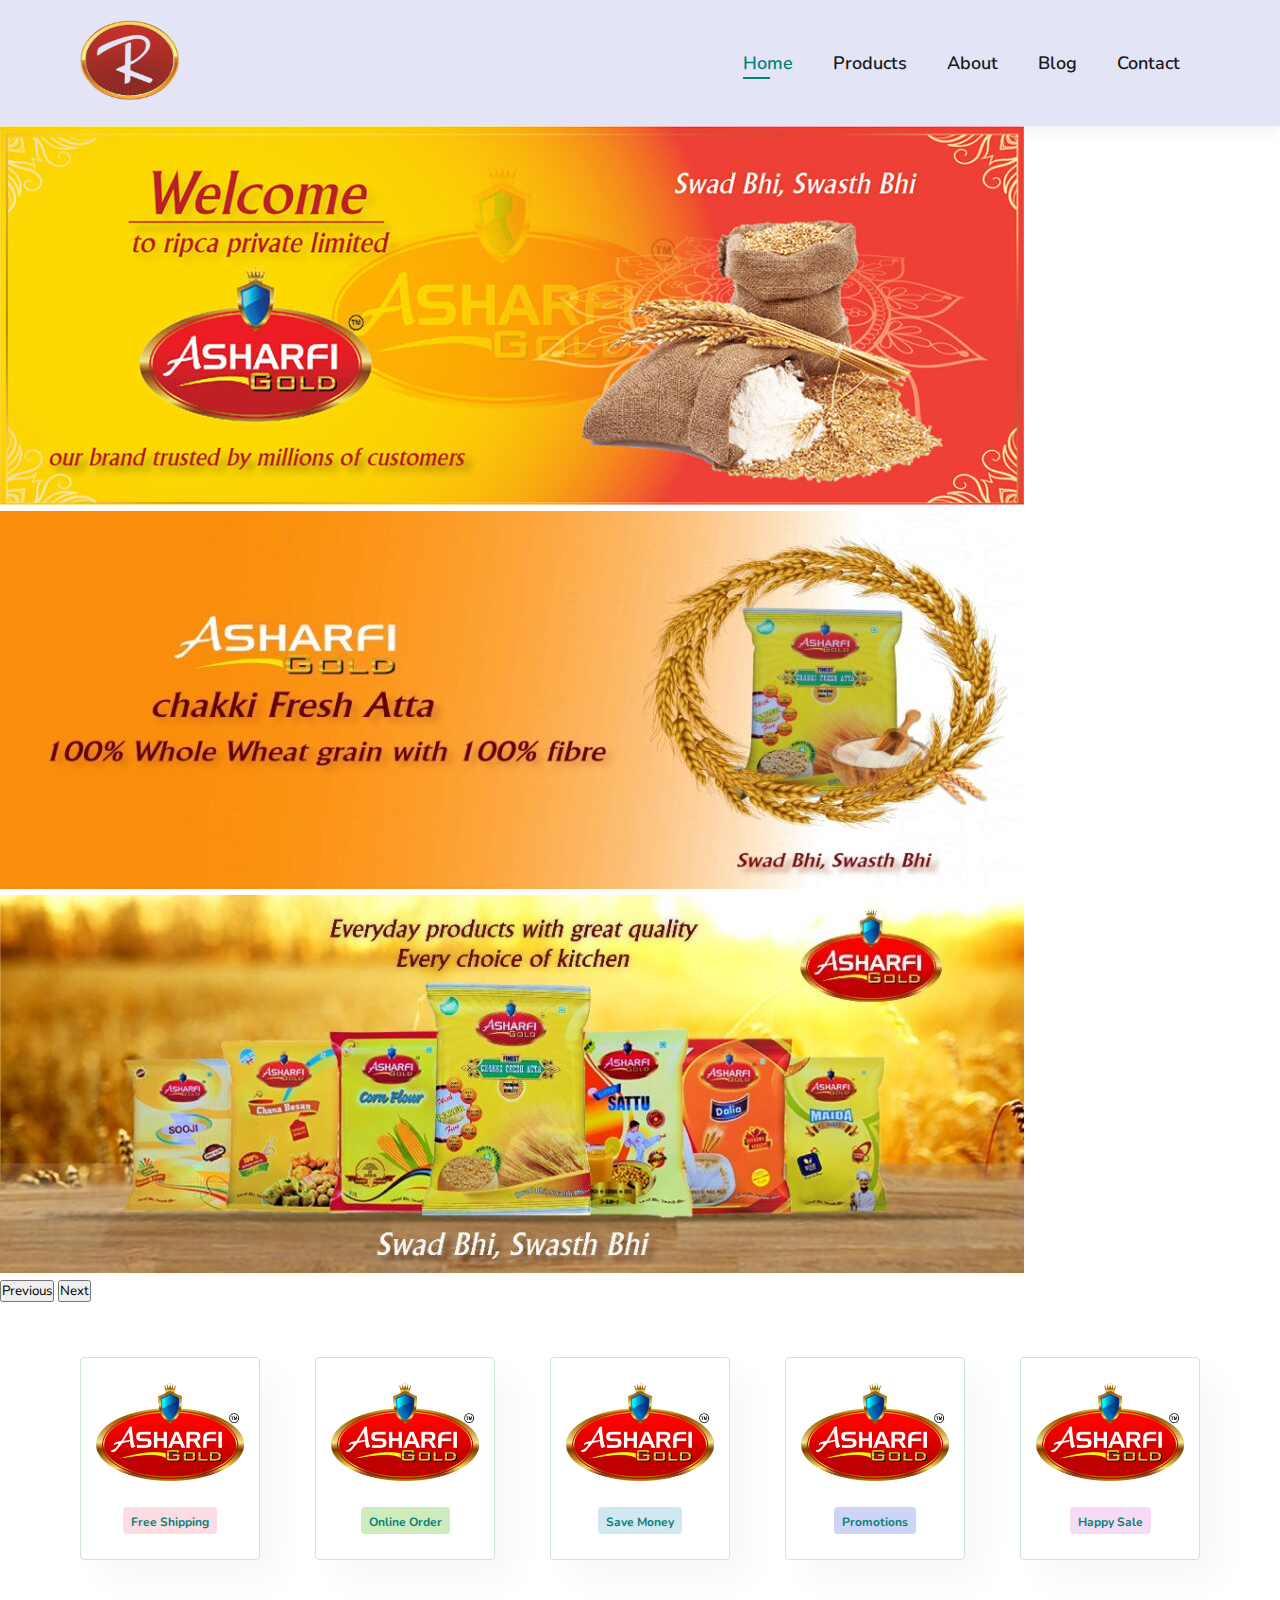
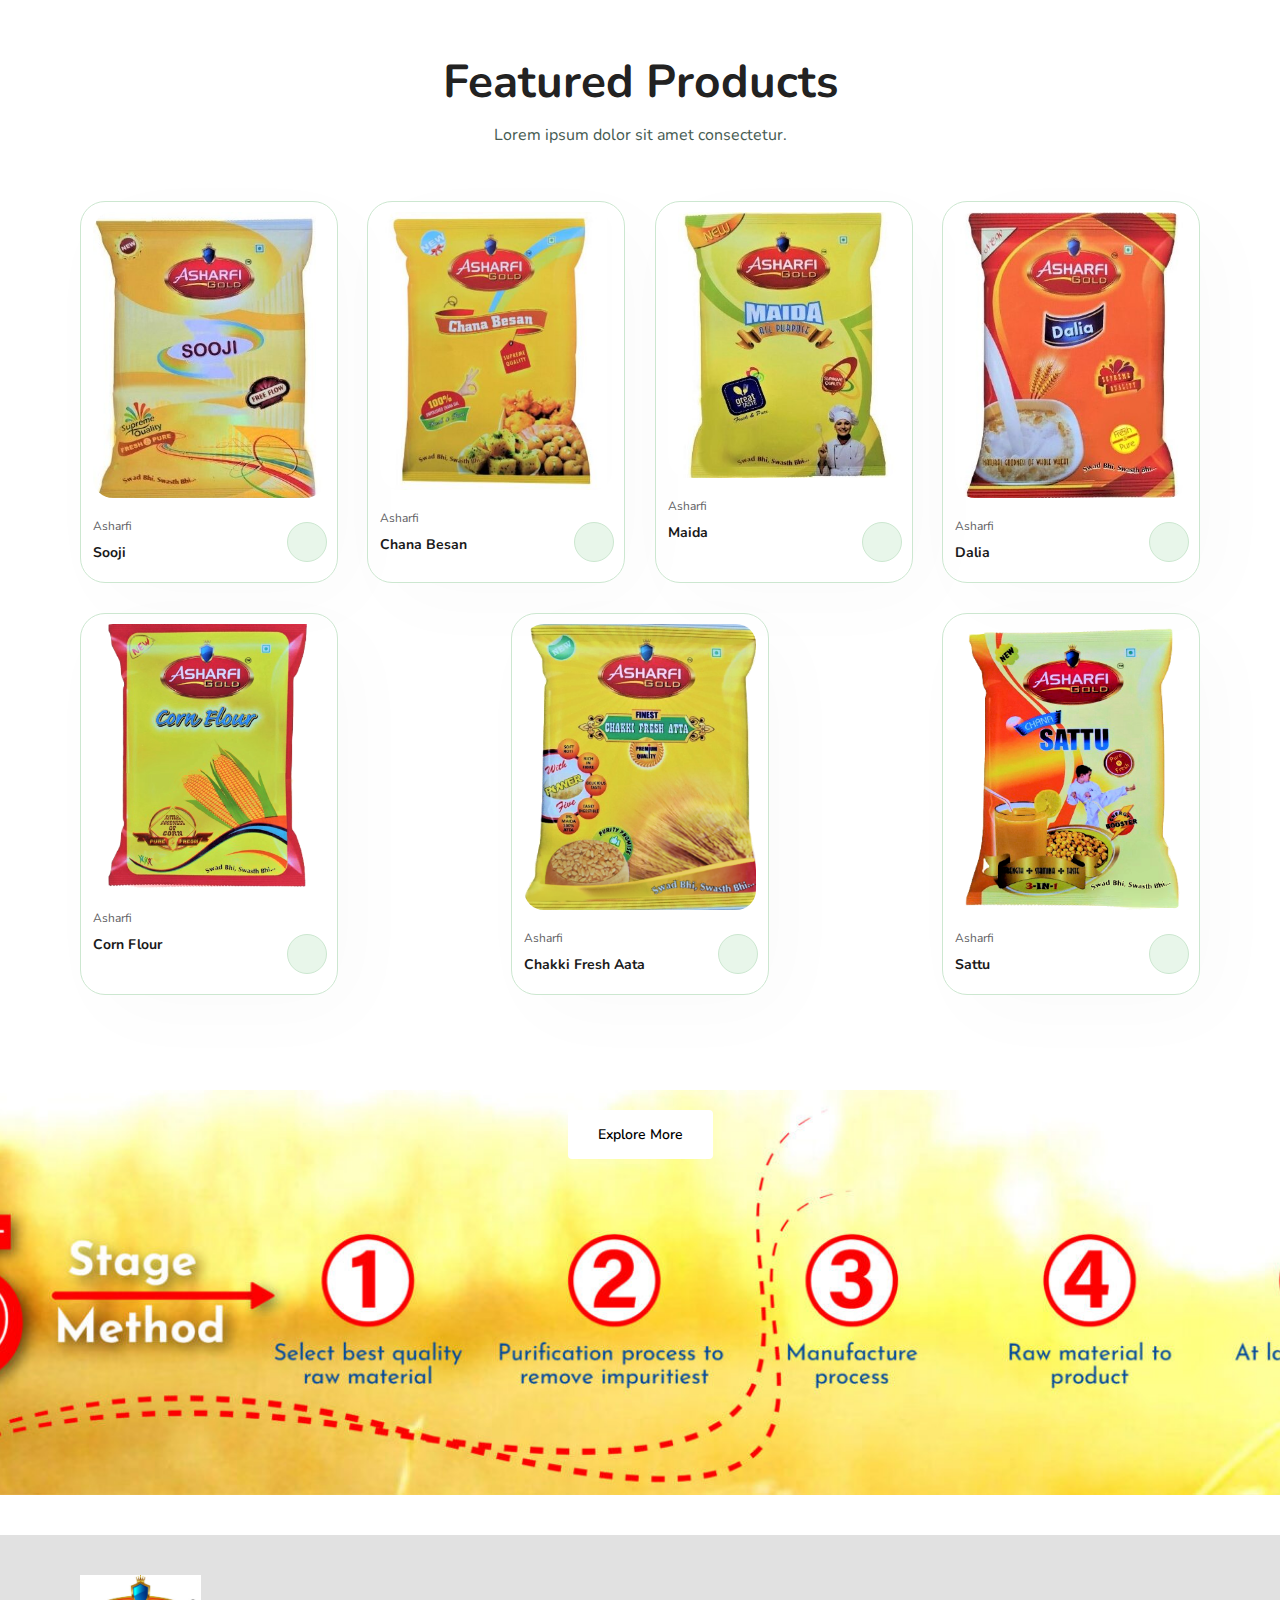
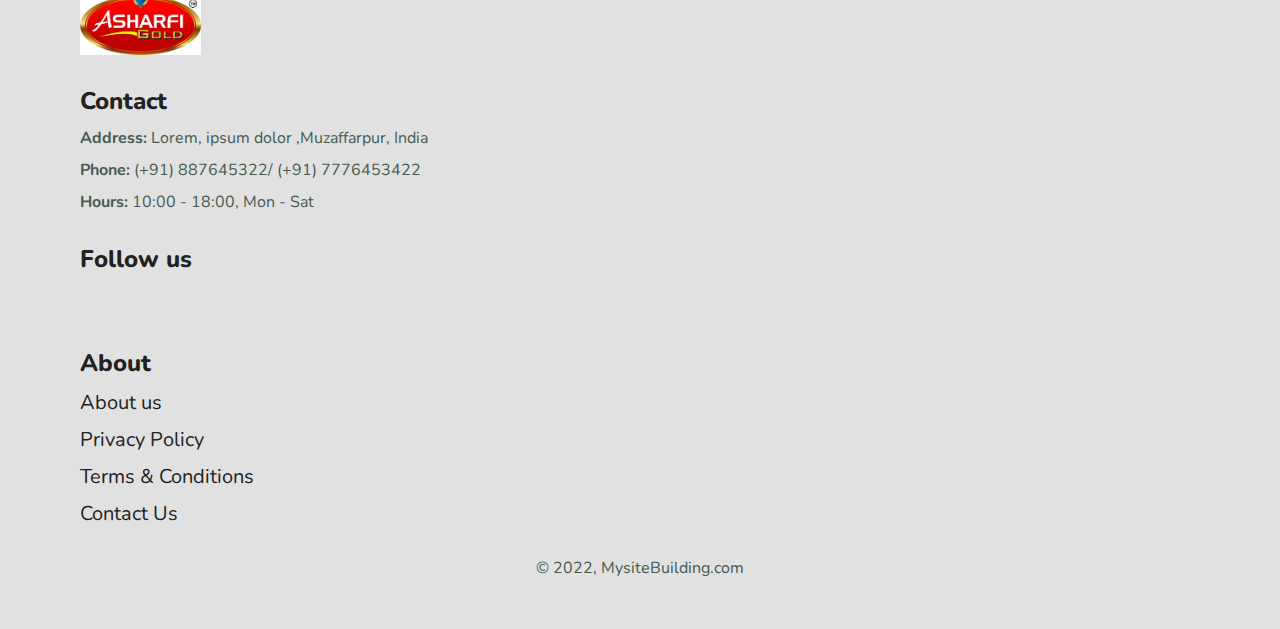
<file: index.html>
<!DOCTYPE html>
<html lang="en">
<head>
    <meta charset="UTF-8">
    <meta http-equiv="X-UA-Compatible" content="IE=edge">
    <meta name="viewport" content="width=device-width, initial-scale=1.0">
    <link href="https://cdn.jsdelivr.net/npm/bootstrap@5.0.2/dist/css/bootstrap.min.css" rel="stylesheet" integrity="sha384-EVSTQN3/azprG1Anm3QDgpJLIm9Nao0Yz1ztcQTwFspd3yD65VohhpuuCOmLASjC" crossorigin="anonymous">
    <link rel="stylesheet" href="https://cdnjs.cloudflare.com/ajax/libs/font-awesome/6.1.1/css/all.min.css" integrity="sha512-KfkfwYDsLkIlwQp6LFnl8zNdLGxu9YAA1QvwINks4PhcElQSvqcyVLLD9aMhXd13uQjoXtEKNosOWaZqXgel0g==" crossorigin="anonymous" referrerpolicy="no-referrer" />

    <link rel="stylesheet" href="style.css">
    <title>Asharfi</title>
</head>
<body>
   <section id="header">
    <a href="#"><img src="images/logo.png" style="height: 80px; width: 100px;" alt="logo"></a>
    <div>
        <ul id="navbar">
            <li><a class="active" href="index.html">Home</a></li>
            <li><a href="product.html">Products</a></li>
            <li><a href="about.html">About</a></li>
            <li><a href="#">Blog</a></li>
            <li><a href="contact.html">Contact</a></li>
            <a href="#" id="close"><i class="fa-solid fa-xmark"></i></a>
        </ul>

    </div>
    <div id="mobile">
      <i id="bar" class="fas fa-outdent"></i>
    </div>
  </section>

   <!--Hero Section-->
   <section id="hero">
    <div id="carouselExampleInterval" class="carousel slide" data-bs-ride="carousel">
        <div class="carousel-inner">
          <div class="carousel-item active" data-bs-interval="10000">
            <img src="images/img3.jpg" class="d-block w-100" alt="firstImg">
          </div>
          <div class="carousel-item" data-bs-interval="2000">
            <img src="images/img5.jpg" class="d-block w-100" alt="secondImg">
          </div>
          <div class="carousel-item">
            <img src="images/img6.jpg" class="d-block w-100" alt="thirdImg">
          </div>
        </div>
        <button class="carousel-control-prev" type="button" data-bs-target="#carouselExampleInterval" data-bs-slide="prev">
          <span class="carousel-control-prev-icon" aria-hidden="true"></span>
          <span class="visually-hidden">Previous</span>
        </button>
        <button class="carousel-control-next" type="button" data-bs-target="#carouselExampleInterval" data-bs-slide="next">
          <span class="carousel-control-next-icon" aria-hidden="true"></span>
          <span class="visually-hidden">Next</span>
        </button>
      </div>

   </section>

   <section id="feature" class="section-p1">
    <div class="fe-box">
        <img src="images/img4.jpg" alt="">
        <h6>Free Shipping</h6>
    </div>
    <div class="fe-box">
        <img src="images/img4.jpg" alt="">
        <h6>Online Order</h6>
    </div>
    <div class="fe-box">
        <img src="images/img4.jpg" alt="">
        <h6>Save Money</h6>
    </div>
    <div class="fe-box">
        <img src="images/img4.jpg" alt="">
        <h6>Promotions</h6>
    </div>
    <div class="fe-box">
        <img src="images/img4.jpg" alt="">
        <h6>Happy Sale</h6>
    </div>
   </section>

   <section id="product1" class="section-p1">
        <h2>Featured Products</h2>
        <p>Lorem ipsum dolor sit amet consectetur.</p>
        <div class="pro-container">
            <div class="pro">
                <img src="images/imgpsh_fullsize_anim--350x432.jpg" alt="">
                <div class="des">
                    <span>Asharfi</span>
                    <h5>Sooji</h5>
                    <div class="star">
                      <i class="fas fa-star"></i>
                      <i class="fas fa-star"></i>
                      <i class="fas fa-star"></i>
                      <i class="fas fa-star"></i>
                      <i class="fas fa-star"></i>
                    </div>
                </div>
                <a href="#"><i class="cart fa-solid fa-cart-shopping"></i></a>
            </div>
            <div class="pro">
                <img src="images/imgpsh_fullsize_anim-3-360x432.jpg" alt="">
                <div class="des">
                    <span>Asharfi</span>
                    <h5>Chana Besan</h5>
                    <div class="star">
                      <i class="fas fa-star"></i>
                      <i class="fas fa-star"></i>
                      <i class="fas fa-star"></i>
                      <i class="fas fa-star"></i>
                      <i class="fas fa-star"></i>
                    </div>
                </div>
                <a href="#"><i class="cart fa-solid fa-cart-shopping"></i></a>
            </div>
            <div class="pro">
                <img src="images/imgpsh_fullsize_animm--375x430.jpg" alt="">
                <div class="des">
                    <span>Asharfi</span>
                    <h5>Maida</h5>
                    <div class="star">
                      <i class="fas fa-star"></i>
                      <i class="fas fa-star"></i>
                      <i class="fas fa-star"></i>
                      <i class="fas fa-star"></i>
                      <i class="fas fa-star"></i>
                    </div>
                </div>
                <a href="#"><i class="cart fa-solid fa-cart-shopping"></i></a>
            </div>
            <div class="pro">
                <img src="images/imgpsh_fullsize_animmm-350x432.jpg" alt="">
                <div class="des">
                    <span>Asharfi</span>
                    <h5>Dalia</h5>
                    <div class="star">
                      <i class="fas fa-star"></i>
                      <i class="fas fa-star"></i>
                      <i class="fas fa-star"></i>
                      <i class="fas fa-star"></i>
                      <i class="fas fa-star"></i>
                    </div>
                </div>
                <a href="#"><i class="cart fa-solid fa-cart-shopping"></i></a>
            </div>
          
            <div class="pro">
                <img src="images/new-edit--375x430.png" alt="">
                <div class="des">
                    <span>Asharfi</span>
                    <h5>Corn Flour</h5>
                    <div class="star">
                      <i class="fas fa-star"></i>
                      <i class="fas fa-star"></i>
                      <i class="fas fa-star"></i>
                      <i class="fas fa-star"></i>
                      <i class="fas fa-star"></i>
                    </div>
                </div>
                <a href="#"><i class="cart fa-solid fa-cart-shopping"></i></a>
            </div>
            <div class="pro">
                <img src="images/new-edited-aataa-350x432.png" alt="">
                <div class="des">
                    <span>Asharfi</span>
                    <h5>Chakki Fresh Aata</h5>
                    <div class="star">
                      <i class="fas fa-star"></i>
                      <i class="fas fa-star"></i>
                      <i class="fas fa-star"></i>
                      <i class="fas fa-star"></i>
                      <i class="fas fa-star"></i>
                    </div>
                </div>
                <a href="#"><i class="cart fa-solid fa-cart-shopping"></i></a>
            </div>
            <div class="pro">
                <img src="images/new-editt--350x432.png" alt="">
                <div class="des">
                    <span>Asharfi</span>
                    <h5>Sattu</h5>
                    <div class="star">
                      <i class="fas fa-star"></i>
                      <i class="fas fa-star"></i>
                      <i class="fas fa-star"></i>
                      <i class="fas fa-star"></i>
                      <i class="fas fa-star"></i>
                    </div>
                </div>
                <a href="#"><i class="cart fa-solid fa-cart-shopping"></i></a>
            </div>
        </div>
   </section>

   <section id="banner" class="section-m1">
    <button class="normal">Explore More</button>
   </section>

   <footer class="section-p1">
      <div class="col">
        <img src="images/img4.jpg" class="logo" style="height: 80px;" alt="">
        <h4>Contact</h4>
        <p><strong>Address: </strong> Lorem, ipsum dolor ,Muzaffarpur, India</p>
        <p><strong>Phone: </strong> (+91) 887645322/ (+91) 7776453422</p>
        <p><strong>Hours: </strong>10:00 - 18:00, Mon - Sat</p>
        <div class="follow">
          <h4>Follow us</h4>
          <div class="icon">
            <i class="fa-brands fa-facebook"></i>
            <i class="fa-brands fa-twitter"></i>
            <i class="fa-brands fa-instagram"></i>
            <i class="fa-brands fa-whatsapp"></i>
          </div>
        </div>
      </div>

      <div class="col about">
          <h4>About</h4>
          <a href="#">About us</a>
          <a href="#">Privacy Policy</a>
          <a href="#">Terms & Conditions</a>
          <a href="#">Contact Us</a>
      </div>


      <!-- <div class="col install">
          <h4>Install App</h4>
          <p>From App Store or Google Play</p>
          <div class="row">
            <img src="images/appstrore.png" class="appstore" alt="app">
            <img src="images/googleplay.png" class="appstore" alt="Play">
          </div>
          <p>Secured Payment Gateways</p>
          <img src="images/pay.png" class="payment" alt="Payment Gateways">
      </div> -->

      <div class="copyright">
        <p>&copy; 2022, MysiteBuilding.com</p>
      </div>

   </footer>





   <script src="script.js"></script>
   <script src="https://cdn.jsdelivr.net/npm/bootstrap@5.0.2/dist/js/bootstrap.bundle.min.js" integrity="sha384-MrcW6ZMFYlzcLA8Nl+NtUVF0sA7MsXsP1UyJoMp4YLEuNSfAP+JcXn/tWtIaxVXM" crossorigin="anonymous"></script>
</body>
</html>
</file>
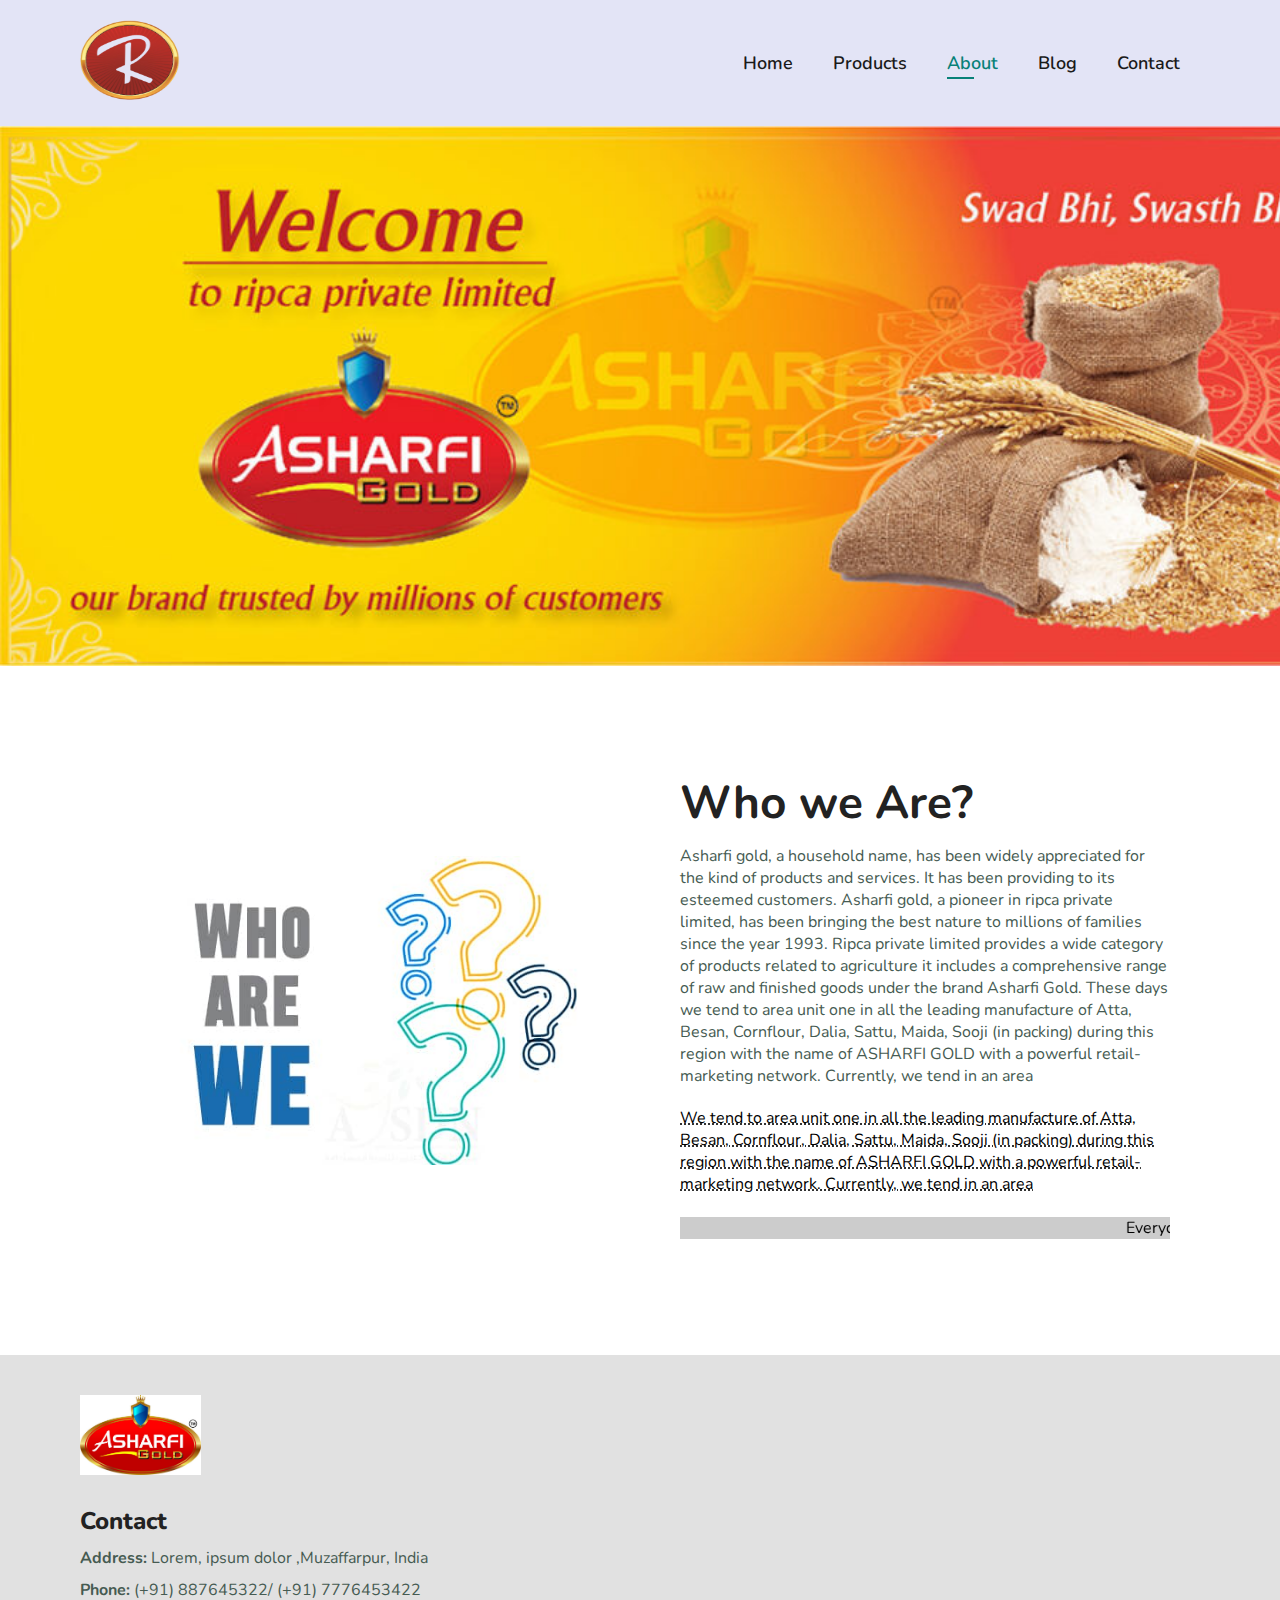
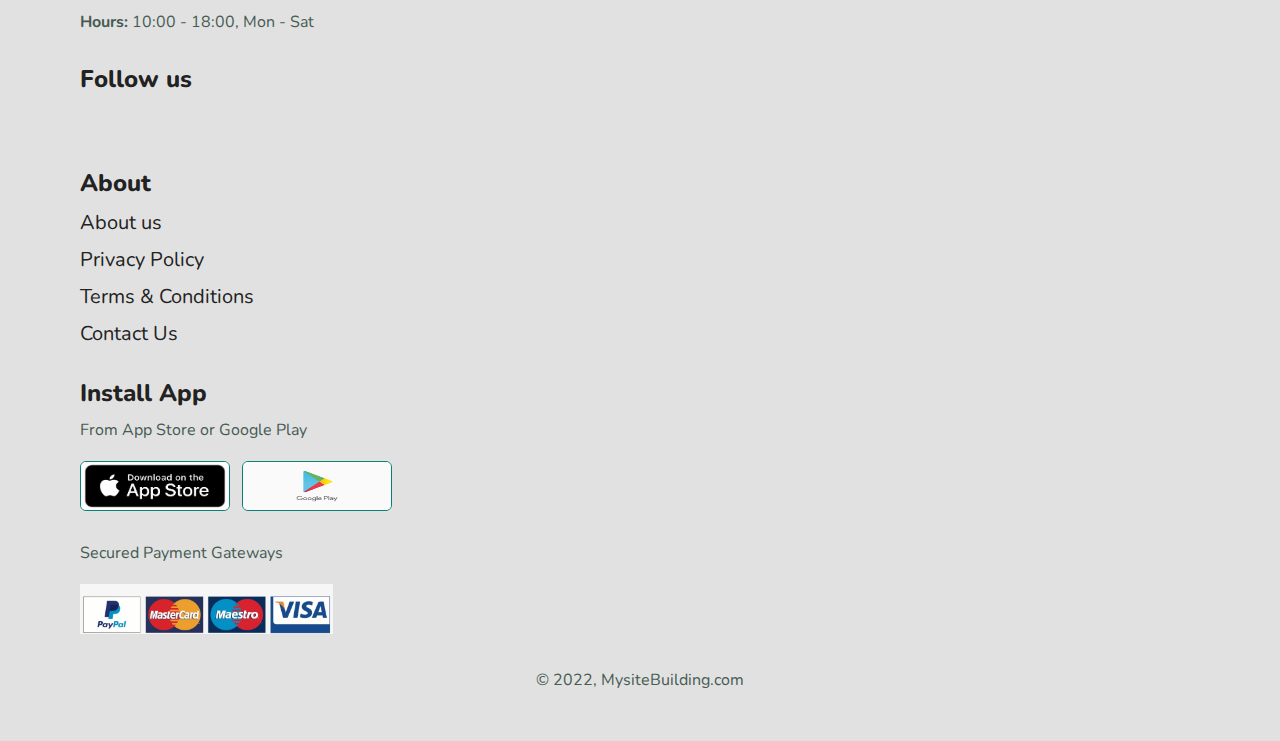
<file: about.html>
<!DOCTYPE html>
<html lang="en">
<head>
    <meta charset="UTF-8">
    <meta http-equiv="X-UA-Compatible" content="IE=edge">
    <meta name="viewport" content="width=device-width, initial-scale=1.0">
    <link href="https://cdn.jsdelivr.net/npm/bootstrap@5.0.2/dist/css/bootstrap.min.css" rel="stylesheet" integrity="sha384-EVSTQN3/azprG1Anm3QDgpJLIm9Nao0Yz1ztcQTwFspd3yD65VohhpuuCOmLASjC" crossorigin="anonymous">
    <link rel="stylesheet" href="https://cdnjs.cloudflare.com/ajax/libs/font-awesome/6.1.1/css/all.min.css" integrity="sha512-KfkfwYDsLkIlwQp6LFnl8zNdLGxu9YAA1QvwINks4PhcElQSvqcyVLLD9aMhXd13uQjoXtEKNosOWaZqXgel0g==" crossorigin="anonymous" referrerpolicy="no-referrer" />

    <link rel="stylesheet" href="style.css">
    <title>About</title>
</head>
<body>
   <section id="header">
    <a href="#"><img src="images/logo.png" style="height: 80px; width: 100px;" alt="logo"></a>
    <div>
        <ul id="navbar">
            <li><a  href="index.html">Home</a></li>
            <li><a href="product.html">Products</a></li>
            <li><a class="active" href="about.html">About</a></li>
            <li><a href="#">Blog</a></li>
            <li><a href="contact.html">Contact</a></li>
            <a href="#" id="close"><i class="fa-solid fa-xmark"></i></a>
        </ul>

    </div>
    <div id="mobile">
      <i id="bar" class="fas fa-outdent"></i>
    </div>
  </section>

<section id="page-header" class="about-header">

</section>

<section id="about-head" class="section-p1">
    <img src="images/about.jpeg" alt="">
    <div>
        <h2>Who we Are?</h2>
        <p>Asharfi gold, a household name, has been widely appreciated for the kind of products and services. It has been providing to its esteemed customers. Asharfi gold, a pioneer in ripca private limited, has been bringing the best nature to millions of families since the year 1993.
          Ripca private limited provides a wide category of products related to agriculture it includes a comprehensive range of raw and finished goods under the brand Asharfi Gold. These days we tend to area unit one in all the leading manufacture of Atta, Besan, Cornflour, Dalia, Sattu, Maida, Sooji (in packing) during this region with the name of ASHARFI GOLD with a powerful retail-marketing network. Currently, we tend in an area</p>
        <abbr title="">We tend to area unit one in all the leading manufacture of Atta, Besan, Cornflour, Dalia, Sattu, Maida, Sooji (in packing) during this region with the name of ASHARFI GOLD with a powerful retail-marketing network. Currently, we tend in an area</abbr>
        <br><br>

        <marquee bgcolor ="#ccc" loop="-1" scrollamount="5" width="100%">Everyday products with great quality. Every Choice of kitchen</marquee>
    </div>
</section>


  <footer class="section-p1">
    <div class="col">
      <img src="images/img4.jpg" class="logo" style="height: 80px;" alt="">
      <h4>Contact</h4>
      <p><strong>Address: </strong> Lorem, ipsum dolor ,Muzaffarpur, India</p>
      <p><strong>Phone: </strong> (+91) 887645322/ (+91) 7776453422</p>
      <p><strong>Hours: </strong>10:00 - 18:00, Mon - Sat</p>
      <div class="follow">
        <h4>Follow us</h4>
        <div class="icon">
          <i class="fa-brands fa-facebook"></i>
          <i class="fa-brands fa-twitter"></i>
          <i class="fa-brands fa-instagram"></i>
          <i class="fa-brands fa-whatsapp"></i>
        </div>
      </div>
    </div>

    <div class="col about">
        <h4>About</h4>
        <a href="#">About us</a>
        <a href="#">Privacy Policy</a>
        <a href="#">Terms & Conditions</a>
        <a href="#">Contact Us</a>
    </div>


    <div class="col install">
        <h4>Install App</h4>
        <p>From App Store or Google Play</p>
        <div class="row">
          <img src="images/appstrore.png" class="appstore" alt="app">
          <img src="images/googleplay.png" class="appstore" alt="Play">
        </div>
        <p>Secured Payment Gateways</p>
        <img src="images/pay.png" class="payment" alt="Payment Gateways">
    </div>

    <div class="copyright">
      <p>&copy; 2022, MysiteBuilding.com</p>
    </div>

 </footer>


  <script src="https://cdn.jsdelivr.net/npm/bootstrap@5.0.2/dist/js/bootstrap.bundle.min.js" integrity="sha384-MrcW6ZMFYlzcLA8Nl+NtUVF0sA7MsXsP1UyJoMp4YLEuNSfAP+JcXn/tWtIaxVXM" crossorigin="anonymous"></script>
</body>
</html>
</file>
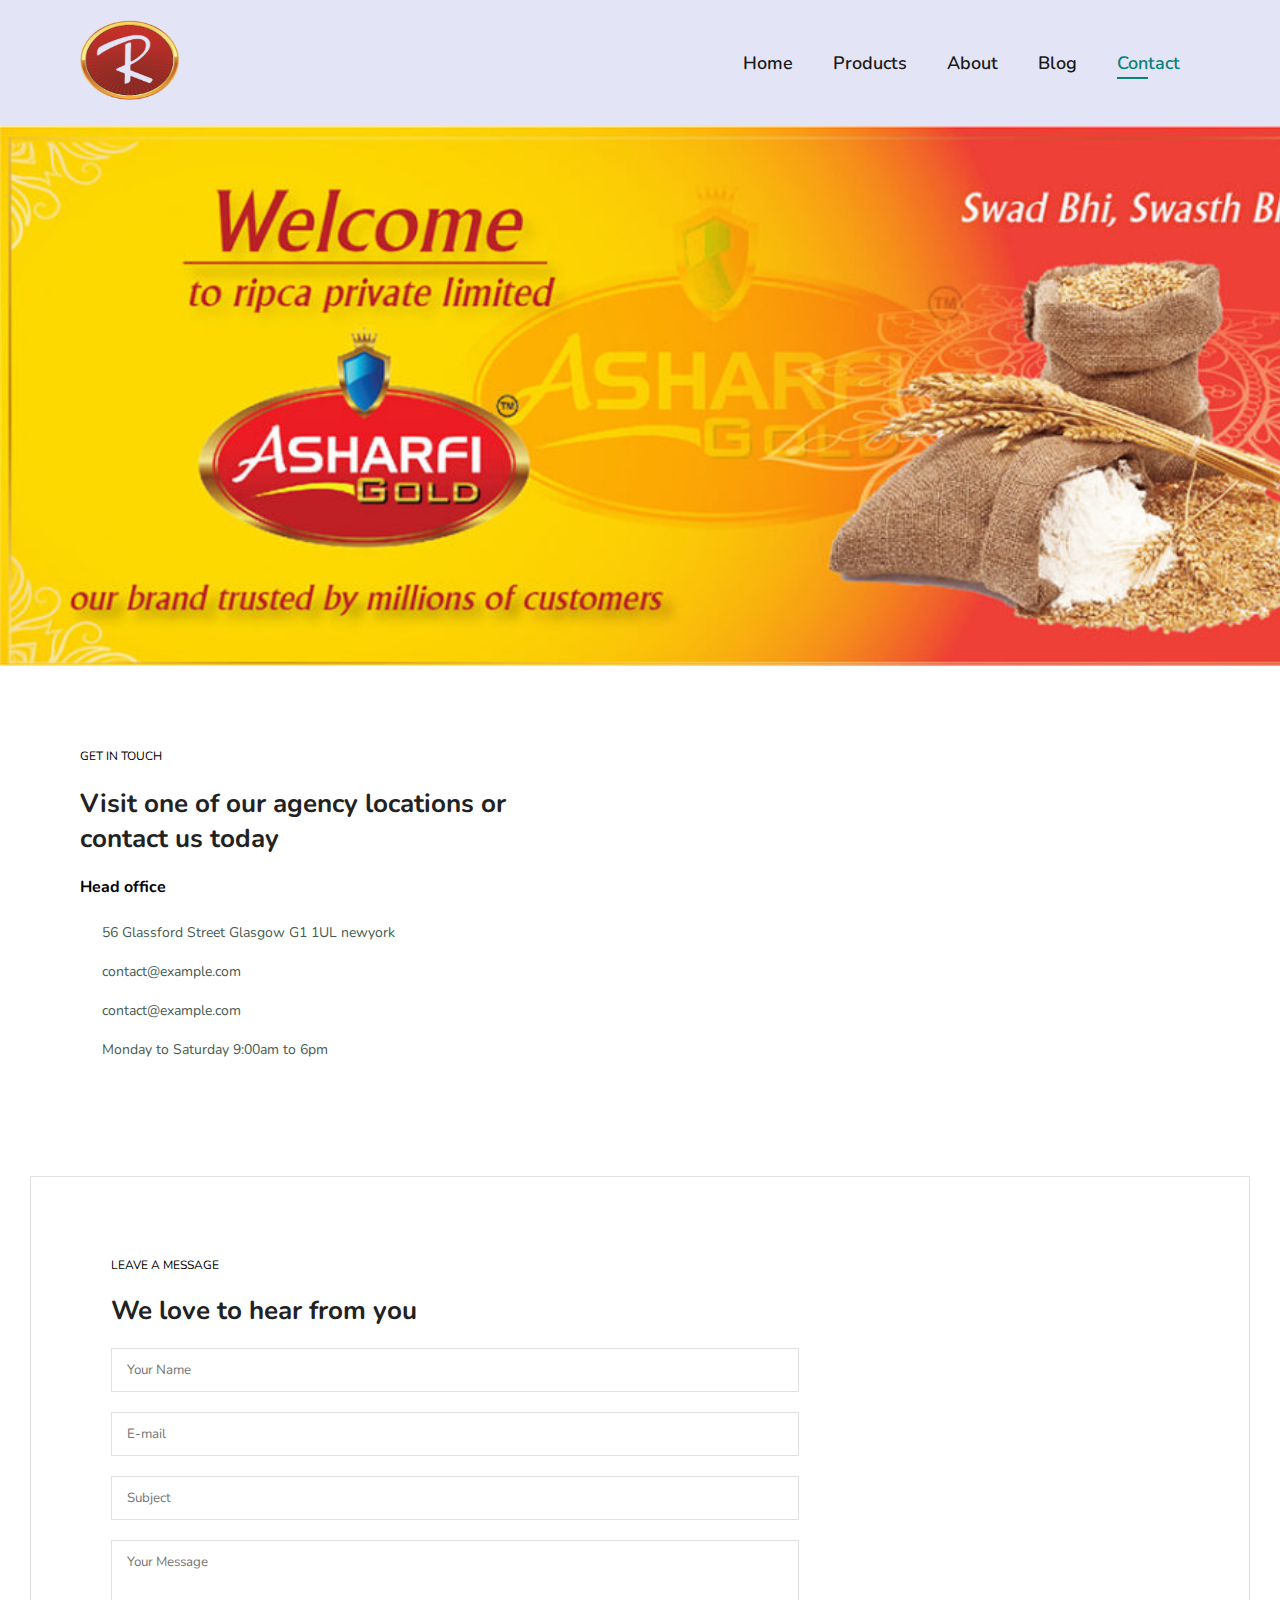
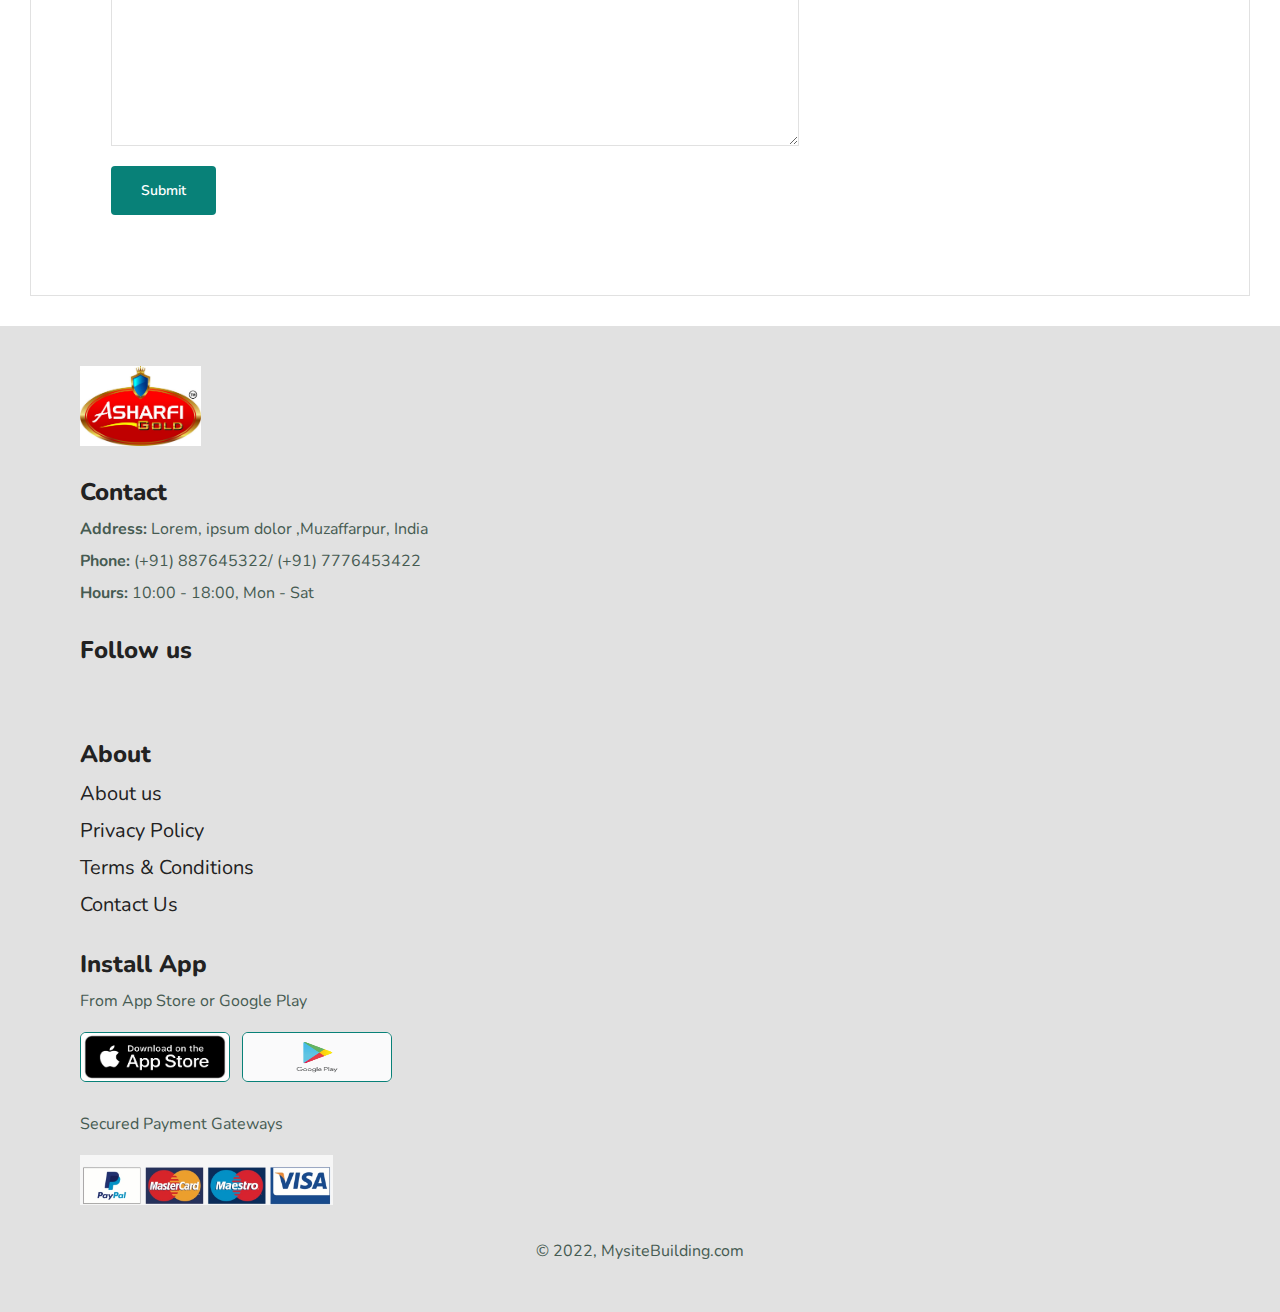
<file: contact.html>
<!DOCTYPE html>
<html lang="en">
<head>
    <meta charset="UTF-8">
    <meta http-equiv="X-UA-Compatible" content="IE=edge">
    <meta name="viewport" content="width=device-width, initial-scale=1.0">
    <link href="https://cdn.jsdelivr.net/npm/bootstrap@5.0.2/dist/css/bootstrap.min.css" rel="stylesheet" integrity="sha384-EVSTQN3/azprG1Anm3QDgpJLIm9Nao0Yz1ztcQTwFspd3yD65VohhpuuCOmLASjC" crossorigin="anonymous">
    <link rel="stylesheet" href="https://cdnjs.cloudflare.com/ajax/libs/font-awesome/6.1.1/css/all.min.css" integrity="sha512-KfkfwYDsLkIlwQp6LFnl8zNdLGxu9YAA1QvwINks4PhcElQSvqcyVLLD9aMhXd13uQjoXtEKNosOWaZqXgel0g==" crossorigin="anonymous" referrerpolicy="no-referrer" />

    <link rel="stylesheet" href="style.css">
    <title>Contact</title>
</head>
<body>
   <section id="header">
    <a href="#"><img src="images/logo.png" style="height: 80px; width: 100px;" alt="logo"></a>
    <div>
        <ul id="navbar">
            <li><a  href="index.html">Home</a></li>
            <li><a href="product.html">Products</a></li>
            <li><a  href="about.html">About</a></li>
            <li><a href="#">Blog</a></li>
            <li><a class="active" href="contact.html">Contact</a></li>
            <a href="#" id="close"><i class="fa-solid fa-xmark"></i></a>
        </ul>

    </div>
    <div id="mobile">
      <i id="bar" class="fas fa-outdent"></i>
    </div>
  </section>

<section id="page-header" class="about-header">
</section>

<section id="contact-details" class="section-p1">
    <div class="details">
        <span>GET IN TOUCH</span>
        <h2>Visit one of our agency locations or contact us today</h2>
        <h3>Head office</h3>
        <div>
            <li>
                <i class="fa-solid fa-map-location-dot"></i>
                <p>56 Glassford Street Glasgow G1 1UL newyork</p>
            </li>
            <li>
                <i class="fa-solid fa-envelope"></i>
                <p>contact@example.com</p>
            </li>
            <li>
                <i class="fa-solid fa-phone"></i>
                <p>contact@example.com</p>
            </li>
            <li>
                <i class="fa-solid fa-clock"></i>
                <p>Monday to Saturday 9:00am to 6pm</p>
            </li>

        </div>
    </div>

    <div class="map">
        <iframe src="https://www.google.com/maps/embed?pb=!1m18!1m12!1m3!1d114634.74970843262!2d85.31612411999052!3d26.120587780675354!2m3!1f0!2f0!3f0!3m2!1i1024!2i768!4f13.1!3m3!1m2!1s0x39ed10e8a3175529%3A0x7c2d919680f759d!2sMuzaffarpur%2C%20Bihar%2C%20India!5e0!3m2!1sen!2snp!4v1658044635055!5m2!1sen!2snp" width="600" height="450" style="border:0;" allowfullscreen="" loading="lazy" referrerpolicy="no-referrer-when-downgrade"></iframe>
    </div>
</section>
<section id="form-details">
    <form action="">
        <span>LEAVE A MESSAGE</span>
        <h2>We love to hear from you</h2>
        <input type="text" placeholder="Your Name">
        <input type="text" placeholder="E-mail">
        <input type="text" placeholder="Subject">
        <textarea name="" id="" cols="30" rows="10" placeholder="Your Message"></textarea>
        <button class="normal">Submit</button>
    </form>
</section>

<footer class="section-p1">
    <div class="col">
      <img src="images/img4.jpg" class="logo" style="height: 80px;" alt="">
      <h4>Contact</h4>
      <p><strong>Address: </strong> Lorem, ipsum dolor ,Muzaffarpur, India</p>
      <p><strong>Phone: </strong> (+91) 887645322/ (+91) 7776453422</p>
      <p><strong>Hours: </strong>10:00 - 18:00, Mon - Sat</p>
      <div class="follow">
        <h4>Follow us</h4>
        <div class="icon">
          <i class="fa-brands fa-facebook"></i>
          <i class="fa-brands fa-twitter"></i>
          <i class="fa-brands fa-instagram"></i>
          <i class="fa-brands fa-whatsapp"></i>
        </div>
      </div>
    </div>

    <div class="col about">
        <h4>About</h4>
        <a href="#">About us</a>
        <a href="#">Privacy Policy</a>
        <a href="#">Terms & Conditions</a>
        <a href="#">Contact Us</a>
    </div>


    <div class="col install">
        <h4>Install App</h4>
        <p>From App Store or Google Play</p>
        <div class="row">
          <img src="images/appstrore.png" class="appstore" alt="app">
          <img src="images/googleplay.png" class="appstore" alt="Play">
        </div>
        <p>Secured Payment Gateways</p>
        <img src="images/pay.png" class="payment" alt="Payment Gateways">
    </div>

    <div class="copyright">
      <p>&copy; 2022, MysiteBuilding.com</p>
    </div>

 </footer>
</body>
</html>
</file>
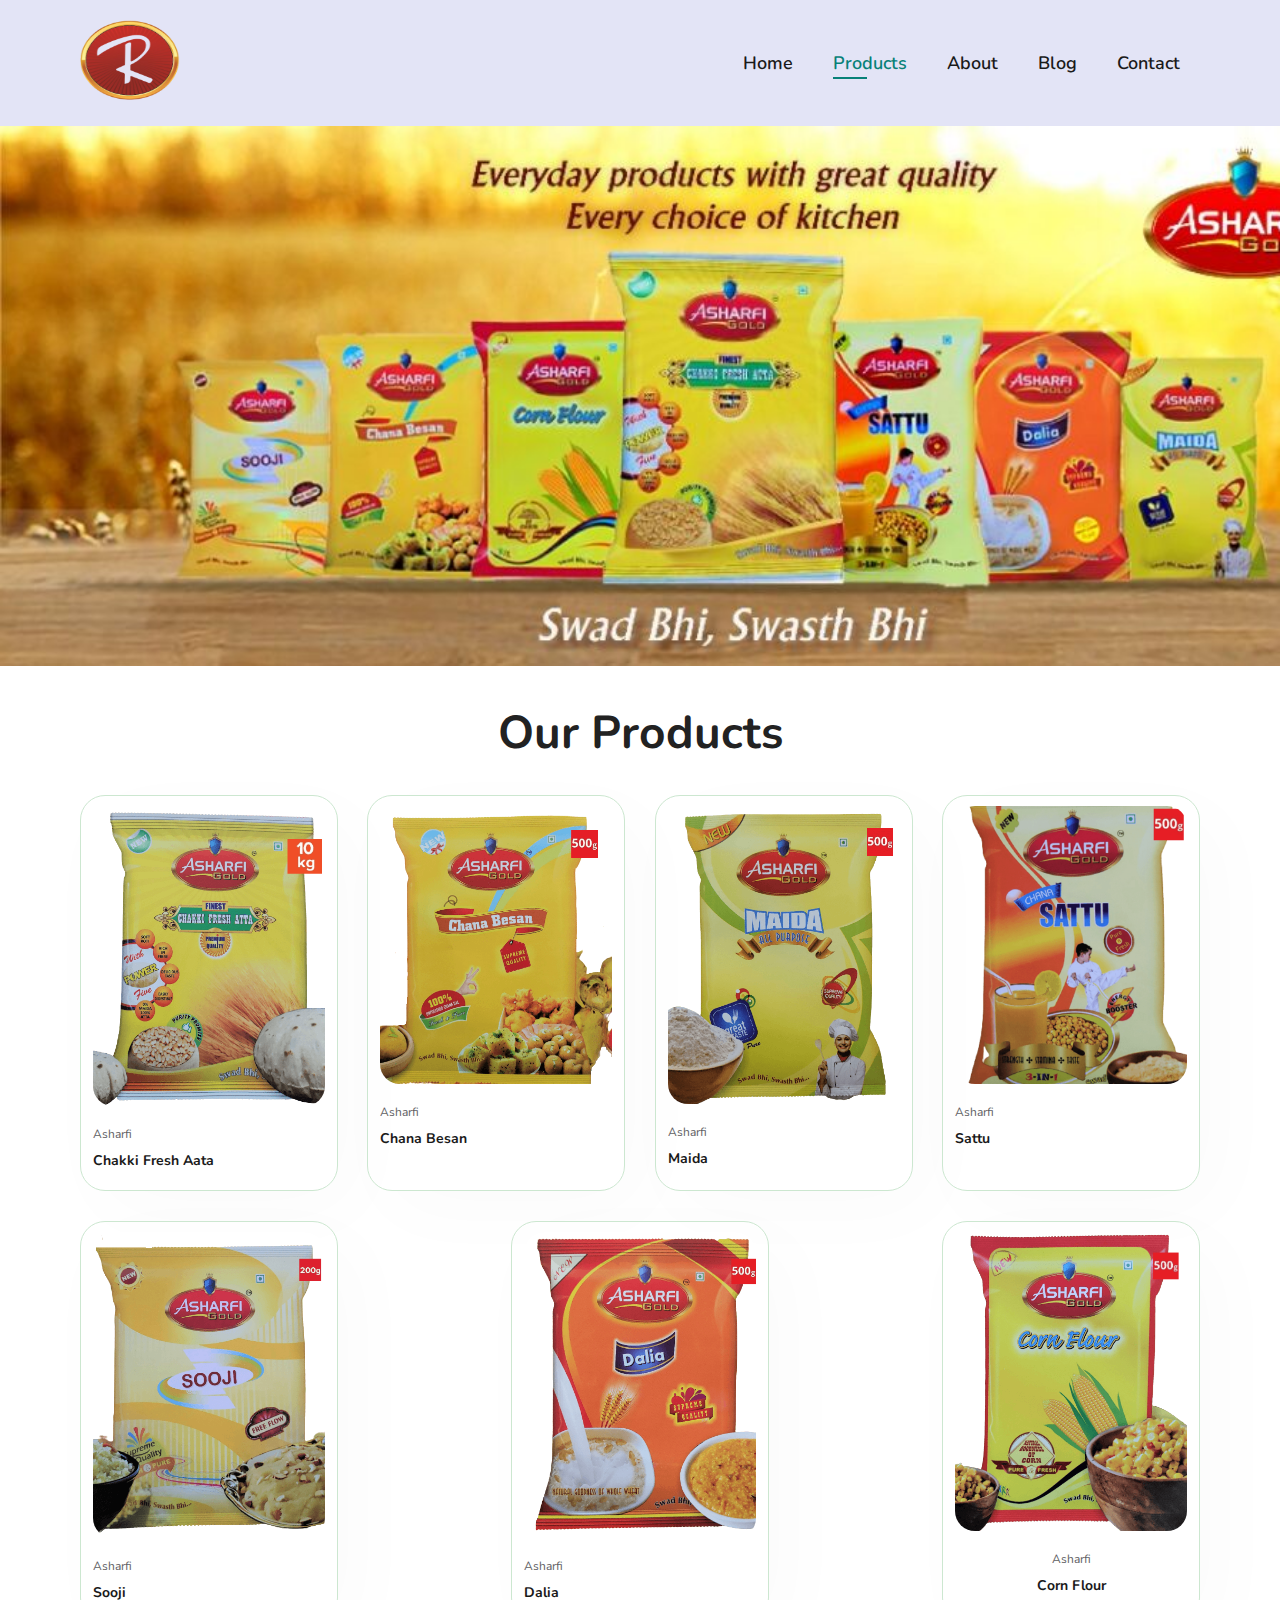
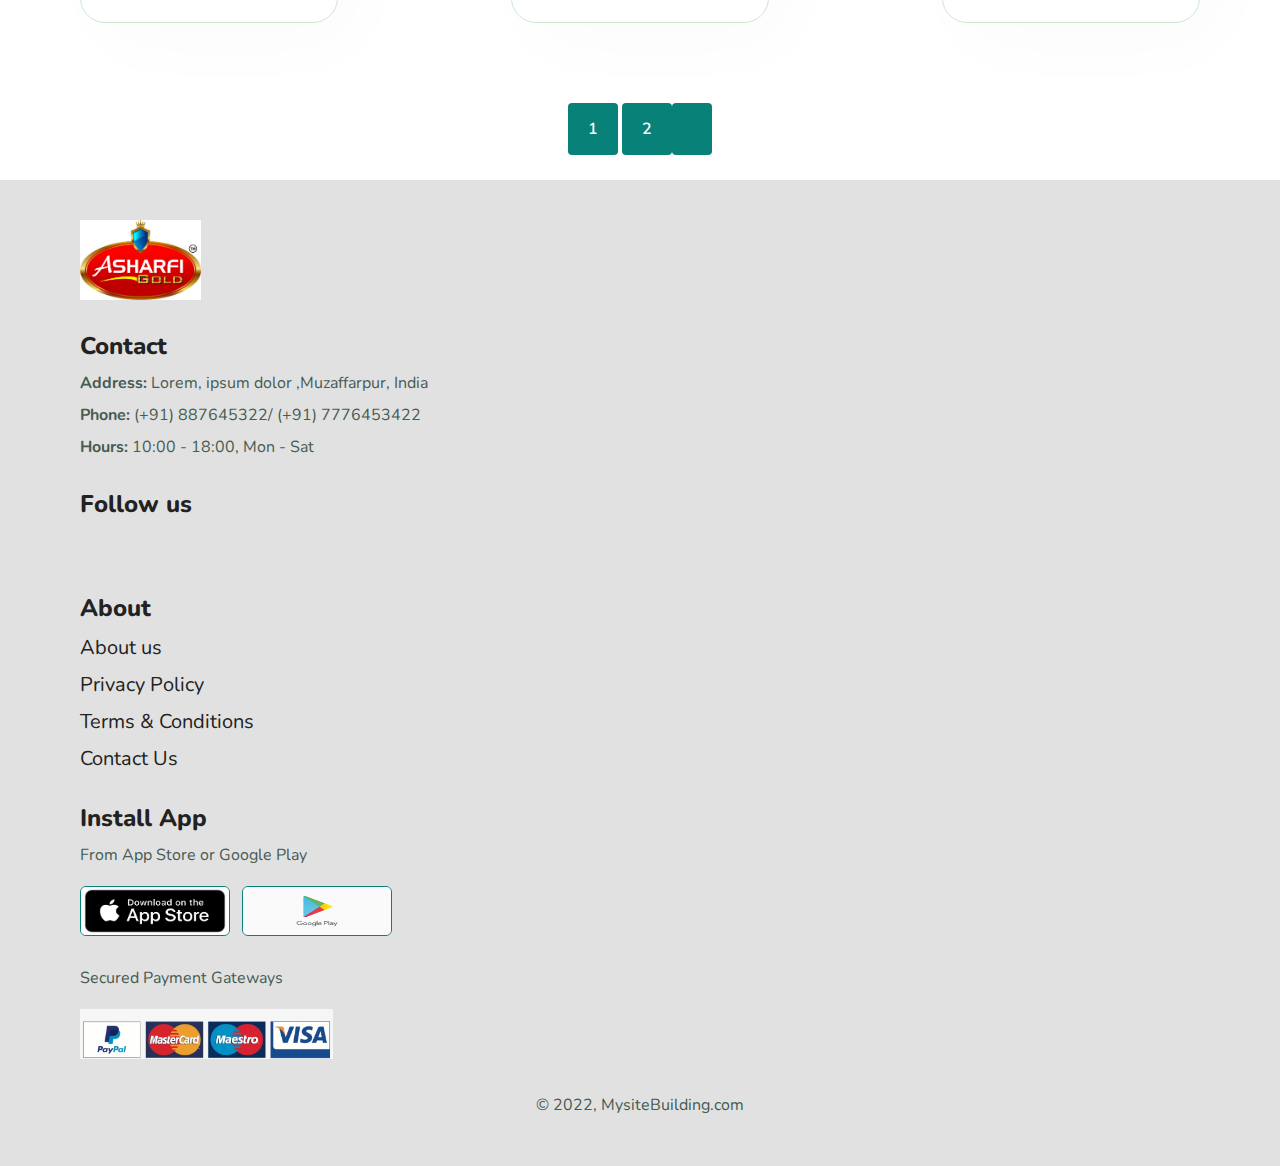
<file: product.html>
<!DOCTYPE html>
<html lang="en">
<head>
    <meta charset="UTF-8">
    <meta http-equiv="X-UA-Compatible" content="IE=edge">
    <meta name="viewport" content="width=device-width, initial-scale=1.0">
    <link href="https://cdn.jsdelivr.net/npm/bootstrap@5.0.2/dist/css/bootstrap.min.css" rel="stylesheet" integrity="sha384-EVSTQN3/azprG1Anm3QDgpJLIm9Nao0Yz1ztcQTwFspd3yD65VohhpuuCOmLASjC" crossorigin="anonymous">
    <link rel="stylesheet" href="https://cdnjs.cloudflare.com/ajax/libs/font-awesome/6.1.1/css/all.min.css" integrity="sha512-KfkfwYDsLkIlwQp6LFnl8zNdLGxu9YAA1QvwINks4PhcElQSvqcyVLLD9aMhXd13uQjoXtEKNosOWaZqXgel0g==" crossorigin="anonymous" referrerpolicy="no-referrer" />

    <link rel="stylesheet" href="style.css">
    <title>Ripca Products</title>
</head>
<body>
   <section id="header">
    <a href="#"><img src="images/logo.png" style="height: 80px; width: 100px;" alt="logo"></a>
    <div>
        <ul id="navbar">
            <li><a  href="index.html">Home</a></li>
            <li><a class="active" href="product.html">Products</a></li>
            <li><a href="about.html">About</a></li>
            <li><a href="#">Blog</a></li>
            <li><a href="contact.html">Contact</a></li>
            <a href="#" id="close"><i class="fa-solid fa-xmark"></i></a>
        </ul>

    </div>
    <div id="mobile">
      <i id="bar" class="fas fa-outdent"></i>
    </div>
  </section>

   <section id="page-header">

   </section>

   <section id="product1" class="section-p1">
        <h2>Our Products</h2>
        
        <div class="pro-container">
            <div class="pro">
                <img src="images/products/aata10kg.png" alt="">
                <div class="des">
                    <span>Asharfi</span>
                    <h5>Chakki Fresh Aata</h5>
                   
                  </div>
                  
            </div>
            <div class="pro">
                <img src="images/products/chanabesan.png" alt="">
                <div class="des">
                    <span>Asharfi</span>
                    <h5>Chana Besan</h5>
                </div>
            </div>
            <div class="pro">
               <img src="images/products/maida500g.png" alt="">
                <div class="des">
                    <span>Asharfi</span>
                    <h5>Maida</h5>
                </div>
            </div>
            <div class="pro">
                <img src="images/products/sattu500g.png" alt="">
                <div class="des">
                    <span>Asharfi</span>
                    <h5>Sattu</h5>
                </div>
            </div>
            <div class="pro">
                <img src="images/products/sooji1.png" alt="">
                <div class="des">
                    <span>Asharfi</span>
                    <h5>Sooji</h5>
                </div>
            </div>
            <div class="pro">
                <img src="images/products/dalia.png" alt="">
                <div class="des">
                    <span>Asharfi</span>
                    <h5>Dalia</h5>
                </div>
            </div>
            <div class="pro">
                <img src="images/products/cornflour.png" alt="">
                <div class="des" style="text-align:center ;">
                    <span>Asharfi</span>
                    <h5>Corn Flour</h5>
                </div>
            </div>
            
        </div>
   </section>

   <section id="pagination" class="section-p1">
    <a href="#">1</a>
    <a href="#">2</a>
    <a href="#"><i class="fa-solid fa-arrow-right"></i></a>
   </section>

   <footer class="section-p1">
      <div class="col">
        <img src="images/img4.jpg" class="logo" style="height: 80px;" alt="">
        <h4>Contact</h4>
        <p><strong>Address: </strong> Lorem, ipsum dolor ,Muzaffarpur, India</p>
        <p><strong>Phone: </strong> (+91) 887645322/ (+91) 7776453422</p>
        <p><strong>Hours: </strong>10:00 - 18:00, Mon - Sat</p>
        <div class="follow">
          <h4>Follow us</h4>
          <div class="icon">
            <i class="fa-brands fa-facebook"></i>
            <i class="fa-brands fa-twitter"></i>
            <i class="fa-brands fa-instagram"></i>
            <i class="fa-brands fa-whatsapp"></i>
          </div>
        </div>
      </div>

      <div class="col about">
          <h4>About</h4>
          <a href="#">About us</a>
          <a href="#">Privacy Policy</a>
          <a href="#">Terms & Conditions</a>
          <a href="#">Contact Us</a>
      </div>


      <div class="col install">
          <h4>Install App</h4>
          <p>From App Store or Google Play</p>
          <div class="row">
            <img src="images/appstrore.png" class="appstore" alt="app">
            <img src="images/googleplay.png" class="appstore" alt="Play">
          </div>
          <p>Secured Payment Gateways</p>
          <img src="images/pay.png" class="payment" alt="Payment Gateways">
      </div>

      <div class="copyright">
        <p>&copy; 2022, MysiteBuilding.com</p>
      </div>

   </footer>





   <script src="script.js"></script>
   <script src="https://cdn.jsdelivr.net/npm/bootstrap@5.0.2/dist/js/bootstrap.bundle.min.js" integrity="sha384-MrcW6ZMFYlzcLA8Nl+NtUVF0sA7MsXsP1UyJoMp4YLEuNSfAP+JcXn/tWtIaxVXM" crossorigin="anonymous"></script>
</body>
</html>
</file>
<file: style.css>
@import url('https://fonts.googleapis.com/css2?family=Nunito:ital,wght@0,300;0,400;0,700;1,500&family=Poppins:wght@400;700&display=swap');

*{
    margin: 0;
    padding: 0;
    box-sizing: border-box;
    font-family: 'Nunito', sans-serif;
    /* font-family: 'Poppins', sans-serif; */
}

h1{
    font-size: 50px;
    line-height: 64px;
    color: #222;
}
h2{
    font-size: 46px;
    line-height: 54px;
    color: #222;
}
h4{
    font-size: 80px;
    color: #222;
}

h6{
    font-weight: 700;
    font-size: 12px;
}

p{
    font-size: 16px;
    color: #465b52;
    margin: 15px 0 20px 0;
}

.section-p1{
    padding: 40px 80px;
}

.section-m1{
    margin: 40px 0;
}

button.normal{
    font-size: 14px;
    font-weight: 600;
    padding: 15px 30px;
    color: #000;
    background-color: #fff;
    border-radius: 4px;
    cursor: pointer;
    border: none;
    outline: none;
    transition: 0.2s;
}

body{
    width: 100%;
}

#header{
    display: flex;
    align-items: center;
    justify-content: space-between;
    padding: 20px 80px;
    background-color: #E3E4F6;
    box-shadow: 0px 5px 15px rgba(0, 0, 0, 0.06);
}
#navbar{
    display:flex;
    align-items: center;
    justify-content: center;
}
#navbar li{
   list-style-type:none;
   padding: 0 20px; 
   position: relative;
}
#navbar li a{
    text-decoration: none;
    font-size: 18px;
    font-weight: 600;
    color: #1a1a1a;
    transition: 0.3s ease;
}
#navbar li a:hover,
#navbar li a.active{
    color: #088178;
}

#navbar li a.active::after,
#navbar li a:hover::after{
    content: "";
    width: 30%;
    height: 2px;
    background-color: #088178;
    position: absolute;
    bottom: -4px;
    left: 20px;

}

#mobile {
    display: none;
    align-items: center;
}
#close {
    display: none;
}


#feature{
    display: flex;
    align-items: center;
    justify-content: space-between;
    flex-wrap: wrap;
}

#feature .fe-box{
    width: 180px;
    text-align: center;
    padding: 25px 15px;
    box-shadow: 20px 20px 34px rgba(0, 0, 0, 0.03);
    border: 1px solid #cce7d0;
    border-radius: 4px;
    margin: 15px 0;
}

#feature .fe-box:hover{
    box-shadow: 10px 10px 54px rgba(70, 62, 221, 0.1);
}

#feature .fe-box img{
    width: 100%;
    margin-bottom: 20px;
}

#feature .fe-box h6{
    display: inline-block;
    padding: 9px 8px 6px 8px;
    line-height: 1;
    border-radius: 4px;
    color: #088178;
    background-color: #fddde4;
}

#feature .fe-box:nth-child(2) h6 {
    background-color: #cdebbc;
}

#feature .fe-box:nth-child(3) h6{
    background-color: #d1e8f2;
}

#feature .fe-box:nth-child(4) h6{
    background-color: #cdd4f8;
}

#feature .fe-box:nth-child(5) h6{
    background-color: #f6dbf6;
}

#product1{
    text-align: center;
}
#product1 .pro-container{
    display: flex;
    justify-content: space-between;
    padding-top: 20px;
    flex-wrap: wrap;
}

#product1 .pro{
    width: 23%;
    min-width:250px;
    padding: 10px 12px;
    border: 1px solid #cce7d0;
    border-radius: 25px;
    cursor: pointer;
    box-shadow: 20px 20px 80px rgba(0,0,0,0.02);
    margin: 15px 0 ;
    transition: 0.2s ease;
    position: relative;
}

#product1 .pro:hover{
    box-shadow: 20px 20px 30px rgba(0,0,0,0.06);
}
#product1 .pro img{
    width: 100%;
    border-radius: 20px;
}

#product1 .pro .des{
    text-align: start;
    padding: 10px 0;
}

#product1 .pro .des span{
    color: #606063;
    font-size: 12px;
}
#product1 .pro .des h5{
    padding-top:7px;
    color: #1a1a1a;
    font-size: 14px;
    
}
#product1 .pro .des i{
    font-size: 12px;
    color: rgb(243,181,25);
}
#product1 .pro .cart{
    width: 40px;
    height: 40px;
    line-height: 40px;
    border-radius: 50px;
    background-color: #e8f6ea;
    /* font-weight: 500; */
    color: #088178;
    border: 1px solid #cce7d0;
    position: absolute;
    bottom: 20px;
    right: 10px;


}
#banner{
    display: flex;
    flex-direction: column;
    align-items: center;
    background-image: url(images/img2.jpg);
    width: 100%;
    height: 45vh;
    background-size: cover;
    background-position: center;
}
#banner button{
    margin-top: 20px;
    
}
#banner button:hover{
    background-color: #088178;
    color: #fff;
}

.install .row {
    margin-bottom: 10px;
}

.install .row .appstore{
    height: 50px;
    width: 150px;
}

.install .payment{
    height: 50px;

}

footer{
    background-color:#e1e1e1;
    color: #E3E4F6;
    /* display: flex;
    flex-wrap: wrap;
    justify-content: space-between; */
    display: grid;
    grid-template-columns: 1br 1br;
}
footer .col{
    display: flex;
    flex-direction: column;
    align-items: flex-start;
    margin-bottom: 20px;
}

footer .logo{
    margin-bottom: 30px;
}

footer h4{
    font-size: 24px;
    font-weight: 800;
    padding-bottom: 10px;
}

footer p {
   
    font-size: 20 px;
    margin: 0 0 10px 0;
}

footer .about{
    margin-top: 20px;
}
footer a{
    font-size: 20px;
    text-decoration: none;
    color: #222;
    margin-bottom: 10px;
}

footer .follow {
    margin-top: 20px;
}

footer .follow i {
    color: #465b52;
    padding-right: 4px;
    cursor: pointer;
}

footer .install .row img {
    border: 1px solid #088178;
    margin-right: 8px;
    border-radius: 6px;
}

footer .install img{
    margin: 10px 0 15px 0;
}

footer .follow i:hover,
footer a:hover{
    color: #088178;
}

footer .copyright{
    width: 100%;
    text-align: center;
    font-size: 30px;
}

/*Product page starts here*/

#page-header{
    background-image: url(images/img6.jpg);
    width: 100%;
    height: 60vh;
    background-size: cover;
}

#pagination{
    text-align: center;
}
#pagination a{
    text-decoration: none;
    background-color: #088178;
    padding: 15px 20px;
    border-radius: 4px;
    color: #fff;
    font-weight: 600;
}

/*About page starts here*/
#page-header.about-header{
    background-image: url(images/img3.jpg);
    width: 100%;
    height: 60vh;
    background-size: cover;
}
#about-head{
    display: flex;
    align-items: center;
    margin: 30px;
    padding: 80px ;
}

#about-head img{
    width: 50%;
    height: auto;
}
#about-head div{
    padding-left: 40px;
}

/*contact page*/
#contact-details{
    display: flex;
    align-items: center;
    justify-content: space-between;
}
#contact-details .details {
    width: 40%;
}
#contact-details .details span,
#form-details form span{
    font-size: 12px;
}

#contact-details .details h2,
#form-details form h2{
    font-size: 26px;
    line-height: 35px;
    padding: 20px 0;
}

#contact-details .details h3{
    font-size: 16px;
    padding-bottom: 15px;
    
}
#contact-details .details li{
    list-style: none;
    display: flex;
    padding: 10px 0;
}
#contact-details .details li i{
    font-size: 14px;
    padding-right: 22px;
}
#contact-details .details li p{
    margin: 0;
    font-size: 14px;
}

#contact-details .map{
    width: 55%;
    height: 400px;
}
#contact-details .map iframe{
    width: 100%;
    height: 100%;
}

#form-details {
    margin: 30px;
    padding: 80px;
    border: 1px solid #e1e1e1;
}

#form-details form {
    width: 65%;
    display: flex;
    flex-direction: column;
    align-items: flex-start;
}
#form-details form input,
#form-details form textarea {
    width: 100%;
    padding: 12px 15px;
    outline: none;
    margin-bottom: 20px;
    border: 1px solid #e1e1e1;
}

#form-details form button {
    background-color: #088178;
    color: #fff;
}

/*Media Query starts here*/

@media (max-width:799px) {
    .section-p1 {
        padding: 40px 40px;
    }
    #navbar {
        display: flex;
        flex-direction: column;
        /* align-items: center; */
        justify-content: center;
        position: fixed;
        top: 0;
        right: -300px;
        height: 100vh;
        width: 300px;
        background-color: #E3E6F3;
        box-shadow: 0 40px 60px rgba(0, 0, 0, 0.1);
        padding: 20px 0 0 10px;
        transition: 0.3s;
        z-index: 1;
    }
    #navbar.active {
        right: 0px;
    }
    #navbar li{
        margin-bottom: 25px;
    }
    #mobile {
        display: flex;
        align-items: center;
    }
    #mobile i{
        color: #1a1a1a;
        font-size: 24px;
    }
    #close {
        display: initial;
        position: absolute;
        top: 30px;
        left: 30px;
        color: #222;
        font-size: 24px;
    }
    /* #hero{
        height: 70vh;
        padding: 0 80px;
        background-position: top 30% right 30%;
    } */
    #feature{
        justify-content: center;
    }
    #feature .fe-box {
        margin: 15px 15px;

    }
    #product1 .pro-container {
        justify-content: center;
    }
    #product1 .pro {
        margin: 15px;
    }
}

@media (max-width:477px){
    .section-p1{
        padding: 20px;
    }
    #header {
        padding: 10px 30px;
    }
    h1{
        font-size: 38px;
    }
    h2{
        font-size: 32px;
    }
    #hero{
        padding: 0 20px;
        background-position: 55%;
    }
    #feature{
        justify-content: space-between;
    }
    #feature .fe-box {
        width: 155px;
        margin: 0 0 15px 0;
    }
    #product1 .pro{
        width: 100%;
    }
    footer .copyright {
        text-align: start;
    }
    /*About page*/
    #about-head {
        flex-direction: column;
    }
    #about-head img {
        width: 100%;
        margin-bottom: 20px;
    }
    #about-head div{
        padding-left: 0px;
    }
    /*Contact page*/
    #contact-details {
        flex-direction: column;
    }
    #contact-details .details {
        width: 100%;
        margin-bottom: 30px;
    }
    #contact-details .map {
        width: 100%;
    }
    #form-details {
        margin: 10px;
        padding: 30px 10px;
        flex-wrap: wrap;

    }
    #form-details form {
        width: 100%;
        margin-bottom: 30px;
    }
}
</file>
